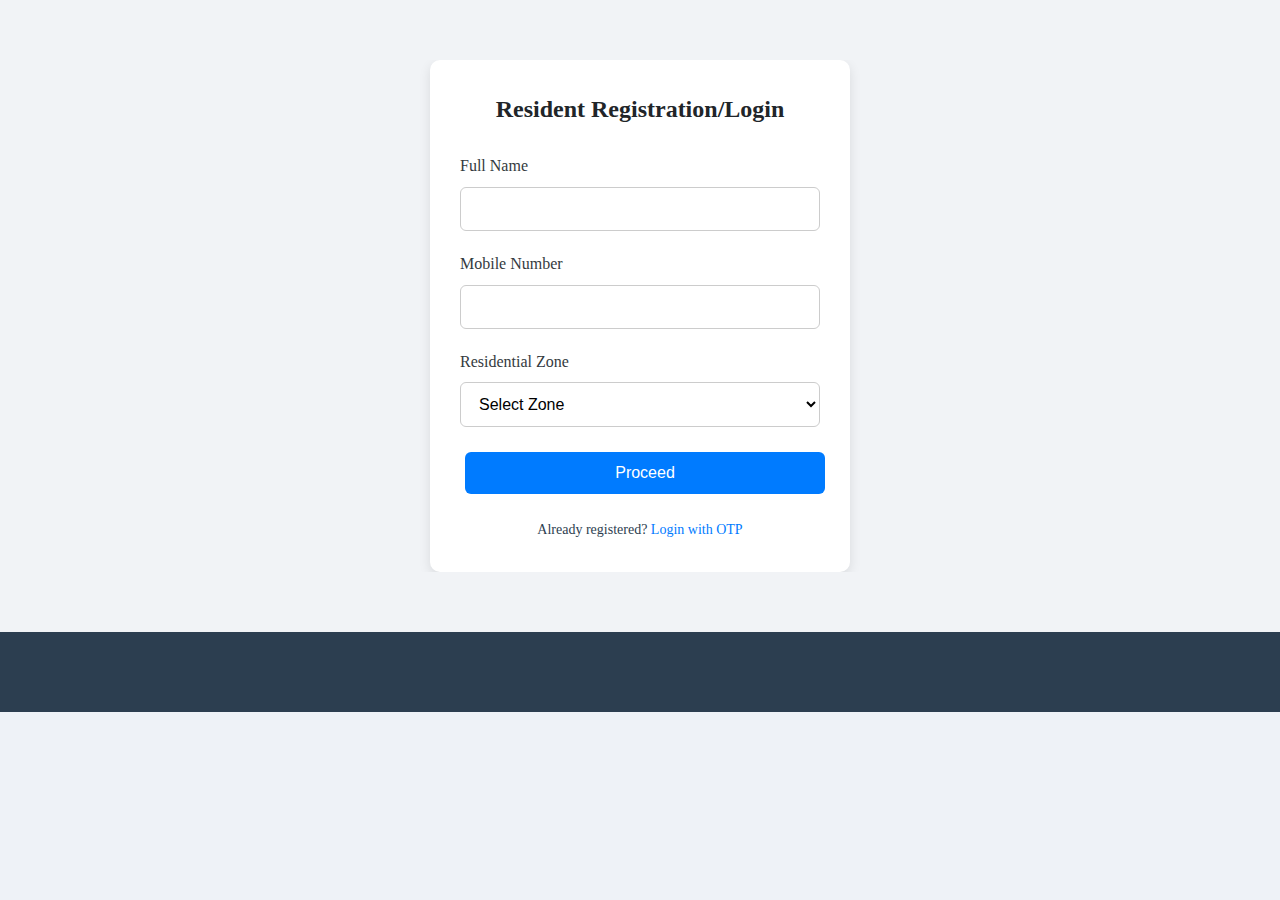
<file: login.html>
<!DOCTYPE html>
<html lang="en">
  <head>
    <meta charset="UTF-8" />
    <meta name="viewport" content="width=device-width, initial-scale=1.0" />
    <title>Login - Sunabeda.com</title>
    <link rel="stylesheet" href="styles.css" />
    <link
      rel="stylesheet"
      href="https://cdnjs.cloudflare.com/ajax/libs/font-awesome/6.4.0/css/all.min.css"
    />
  </head>
  <body>
    <header class="main-header">
    </header>

    <section class="auth-section">
      <div class="container">
        <div class="auth-form">
          <h2>Resident Registration/Login</h2>
          <form id="loginForm">
            <div class="form-group">
              <label for="name">Full Name</label>
              <input type="text" id="name" name="name" required />
            </div>
            <div class="form-group">
              <label for="mobile">Mobile Number</label>
              <input
                type="tel"
                id="mobile"
                name="mobile"
                pattern="[0-9]{10}"
                required
              />
            </div>
            <div class="form-group">
              <label for="zone">Residential Zone</label>
              <select id="zone" name="zone" required>
                <option value="">Select Zone</option>
                <option value="A">A Zone</option>
                <option value="B">B Zone</option>
                <option value="C">C Zone</option>
                <option value="D">D Zone</option>
                <option value="E">E Zone</option>
                <option value="F">F Zone</option>
              </select>
            </div>
            <div class="form-group">
              <button type="submit" class="btn">Proceed</button>
            </div>
            <div class="form-footer">
              <p>Already registered? <a href="#">Login with OTP</a></p>
            </div>
          </form>
        </div>
      </div>
    </section>

    <footer class="main-footer">
    </footer>

    <script src="scripts.js"></script>
  </body>
</html>
</file>
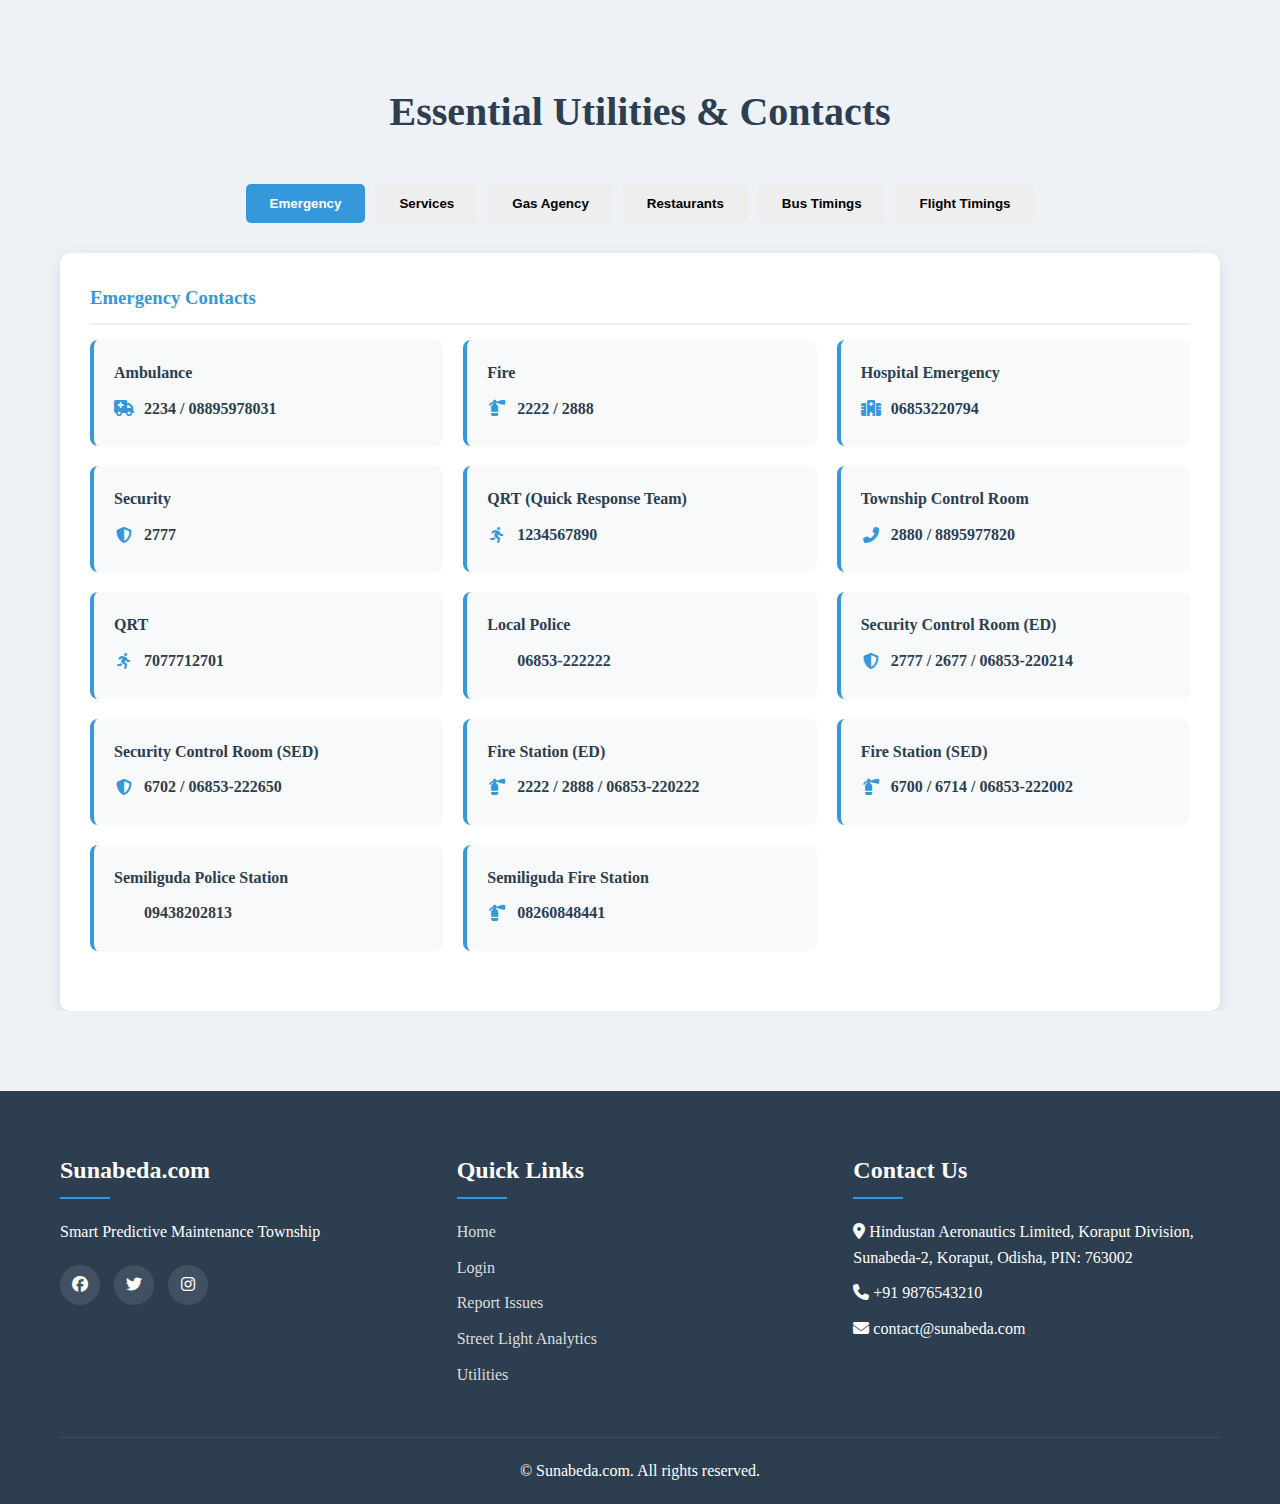
<file: utilities.html>
<!DOCTYPE html>
<html lang="en">
<head>
    <meta charset="UTF-8">
    <meta name="viewport" content="width=device-width, initial-scale=1.0">
    <title>Utilities - Sunabeda.com</title>
    <link rel="stylesheet" href="https://cdnjs.cloudflare.com/ajax/libs/font-awesome/6.4.0/css/all.min.css">
    <link rel="stylesheet" href="styles.css">
    <link rel="stylesheet" href="utilities.css">
</head>
<body>
    <!-- Utilities Section -->
    <section class="utilities-section">
        <div class="container">
            <h2>Essential Utilities & Contacts</h2>
            
            <div class="utilities-tabs">
                <button class="tab-btn active" data-tab="emergency">Emergency</button>
                <button class="tab-btn" data-tab="services">Services</button>
                <button class="tab-btn" data-tab="gas-agency">Gas Agency</button>
                <button class="tab-btn" data-tab="restaurants">Restaurants</button>
                <button class="tab-btn" data-tab="bus-timings">Bus Timings</button>
                <button class="tab-btn" data-tab="flight-timings">Flight Timings</button>
            </div>
            
            <!-- Emergency Tab -->
            <div class="tab-content active" id="emergency">
                <div class="contact-category">
                    <h3>Emergency Contacts</h3>
                    <div class="contact-list">
                        <div class="contact-card">
                            <h4>Ambulance</h4>
                            <p><i class="fas fa-ambulance"></i> <span class="phone">2234 / 08895978031</span></p>
                        </div>
                        <div class="contact-card">
                            <h4>Fire</h4>
                            <p><i class="fas fa-fire-extinguisher"></i> <span class="phone">2222 / 2888</span></p>
                        </div>
                        <div class="contact-card">
                            <h4>Hospital Emergency</h4>
                            <p><i class="fas fa-hospital"></i> <span class="phone">06853220794</span></p>
                        </div>
                        <div class="contact-card">
                            <h4>Security</h4>
                            <p><i class="fas fa-shield-alt"></i> <span class="phone">2777</span></p>
                        </div>
                        <div class="contact-card">
                            <h4>QRT (Quick Response Team)</h4>
                            <p><i class="fas fa-running"></i> <span class="phone">1234567890</span></p>
                        </div>
                        <div class="contact-card">
                            <h4>Township Control Room</h4>
                            <p><i class="fas fa-phone-alt"></i> <span class="phone">2880 / 8895977820</span></p>
                        </div>
                        <div class="contact-card">
                            <h4>QRT</h4>
                            <p><i class="fas fa-running"></i> <span class="phone">7077712701</span></p>
                        </div>
                        <div class="contact-card">
                            <h4>Local Police</h4>
                            <p><i class="fas fa-police-box"></i> <span class="phone">06853-222222</span></p>
                        </div>
                        <div class="contact-card">
                            <h4>Security Control Room (ED)</h4>
                            <p><i class="fas fa-shield-alt"></i> <span class="phone">2777 / 2677 / 06853-220214</span></p>
                        </div>
                        <div class="contact-card">
                            <h4>Security Control Room (SED)</h4>
                            <p><i class="fas fa-shield-alt"></i> <span class="phone">6702 / 06853-222650</span></p>
                        </div>
                        <div class="contact-card">
                            <h4>Fire Station (ED)</h4>
                            <p><i class="fas fa-fire-extinguisher"></i> <span class="phone">2222 / 2888 / 06853-220222</span></p>
                        </div>
                        <div class="contact-card">
                            <h4>Fire Station (SED)</h4>
                            <p><i class="fas fa-fire-extinguisher"></i> <span class="phone">6700 / 6714 / 06853-222002</span></p>
                        </div>
                        <div class="contact-card">
                            <h4>Semiliguda Police Station</h4>
                            <p><i class="fas fa-police-box"></i> <span class="phone">09438202813</span></p>
                        </div>
                        <div class="contact-card">
                            <h4>Semiliguda Fire Station</h4>
                            <p><i class="fas fa-fire-extinguisher"></i> <span class="phone">08260848441</span></p>
                        </div>
                    </div>
                </div>
            </div>
            
            <!-- Services Tab -->
            <div class="tab-content" id="services">
                <div class="contact-category">
                    <h3>Essential Services</h3>
                    <div class="contact-list">
                        <div class="contact-card">
                            <h4>Snake Helpline</h4>
                            <p><i class="fas fa-phone-alt"></i> <span class="phone">+918895909240</span></p>
                        </div>
                        <div class="contact-card">
                            <h4>AC Maintenance (Gopi)</h4>
                            <p><i class="fas fa-tools"></i> <span class="phone">+918249071026</span></p>
                        </div>
                        <div class="contact-card">
                            <h4>Electrician (Santosh)</h4>
                            <p><i class="fas fa-bolt"></i> <span class="phone">+918763716835</span></p>
                        </div>
                        <div class="contact-card">
                            <h4>Plumber (Ramesh)</h4>
                            <p><i class="fas fa-tools"></i> <span class="phone">+919437182345</span></p>
                        </div>
                        <div class="contact-card">
                            <h4>Carpenter (Mohan)</h4>
                            <p><i class="fas fa-hammer"></i> <span class="phone">+919876543210</span></p>
                        </div>
                    </div>
                </div>
            </div>
            
            <!-- Gas Agency Tab -->
            <div class="tab-content" id="gas-agency">
                <div class="contact-category">
                    <h3>Gas Agencies</h3>
                    <div class="contact-list">
                        <div class="contact-card">
                            <h4>HP Gas</h4>
                            <p><i class="fas fa-gas-pump"></i> <span class="phone">Contact office for details</span></p>
                            <p><i class="fas fa-map-marker-alt"></i> Near Main Market, Sunabeda</p>
                        </div>
                        <div class="contact-card">
                            <h4>Indane Gas (Suresh)</h4>
                            <p><i class="fas fa-gas-pump"></i> <span class="phone">+919438115758</span></p>
                            <p><i class="fas fa-map-marker-alt"></i> Sector 5, Sunabeda Township</p>
                        </div>
                        <div class="contact-card">
                            <h4>Bharat Gas</h4>
                            <p><i class="fas fa-gas-pump"></i> <span class="phone">+919876543210</span></p>
                            <p><i class="fas fa-map-marker-alt"></i> Near Bus Stand, Sunabeda</p>
                        </div>
                    </div>
                </div>
            </div>
            
            <!-- Restaurants Tab -->
            <div class="tab-content" id="restaurants">
                <div class="contact-category">
                    <h3>Restaurants & Food Services</h3>
                    <div class="contact-list">
                        <div class="contact-card">
                            <h4>CNC Restaurant</h4>
                            <p><i class="fas fa-utensils"></i> <span class="phone">+919692364893</span></p>
                            <p><i class="fas fa-clock"></i> 8:00 AM - 10:00 PM</p>
                        </div>
                        <div class="contact-card">
                            <h4>Sunabeda Food Plaza</h4>
                            <p><i class="fas fa-utensils"></i> <span class="phone">+919876543210</span></p>
                            <p><i class="fas fa-clock"></i> 7:00 AM - 11:00 PM</p>
                        </div>
                        <div class="contact-card">
                            <h4>HAL Canteen</h4>
                            <p><i class="fas fa-utensils"></i> <span class="phone">06853-220123</span></p>
                            <p><i class="fas fa-clock"></i> 9:00 AM - 5:00 PM (Mon-Sat)</p>
                        </div>
                        <div class="contact-card">
                            <h4>Pizza Corner</h4>
                            <p><i class="fas fa-pizza-slice"></i> <span class="phone">+919876543210</span></p>
                            <p><i class="fas fa-clock"></i> 11:00 AM - 10:00 PM</p>
                        </div>
                    </div>
                </div>
            </div>
            
            <!-- Bus Timings Tab -->
            <div class="tab-content" id="bus-timings">
                <div class="contact-category">
                    <h3>Bus Timings</h3>
                    <div class="timing-list">
                        <div class="timing-card">
                            <h4>Sunabeda - Visakhapatnam</h4>
                            <p><i class="fas fa-bus"></i> 09:00 AM</p>
                            <p><i class="fas fa-bus"></i> 10:00 AM</p>
                            <p><i class="fas fa-bus"></i> 01:00 PM</p>
                            <p><i class="fas fa-bus"></i> 06:00 PM</p>
                        </div>
                        <div class="timing-card">
                            <h4>Sunabeda - Bhubaneswar</h4>
                            <p><i class="fas fa-bus"></i> 07:00 AM</p>
                            <p><i class="fas fa-bus"></i> 02:00 PM</p>
                            <p><i class="fas fa-bus"></i> 08:00 PM</p>
                        </div>
                        <div class="timing-card">
                            <h4>Sunabeda - Jeypore</h4>
                            <p><i class="fas fa-bus"></i> Every 30 minutes</p>
                            <p><i class="fas fa-clock"></i> 6:00 AM - 9:00 PM</p>
                        </div>
                        <div class="timing-card">
                            <h4>Sunabeda - Koraput</h4>
                            <p><i class="fas fa-bus"></i> Every 15 minutes</p>
                            <p><i class="fas fa-clock"></i> 5:30 AM - 10:00 PM</p>
                        </div>
                    </div>
                </div>
            </div>
            
            <!-- Flight Timings Tab -->
            <div class="tab-content" id="flight-timings">
                <div class="contact-category">
                    <h3>Flight Timings</h3>
                    <div class="timing-list">
                        <div class="timing-card">
                            <h4>Jeypore - Visakhapatnam</h4>
                            <p><i class="fas fa-plane"></i> 12:50 PM (Daily)</p>
                            <p><i class="fas fa-info-circle"></i> Alliance Air</p>
                        </div>
                        <div class="timing-card">
                            <h4>Jeypore - Bhubaneswar</h4>
                            <p><i class="fas fa-plane"></i> 08:55 AM (Daily)</p>
                            <p><i class="fas fa-plane"></i> 03:15 PM (Daily)</p>
                            <p><i class="fas fa-info-circle"></i> IndiGo</p>
                        </div>
                        <div class="timing-card">
                            <h4>Visakhapatnam - Delhi</h4>
                            <p><i class="fas fa-plane"></i> 06:30 AM (Daily)</p>
                            <p><i class="fas fa-plane"></i> 04:45 PM (Daily)</p>
                            <p><i class="fas fa-info-circle"></i> Air India</p>
                        </div>
                        <div class="timing-card">
                            <h4>Bhubaneswar - Mumbai</h4>
                            <p><i class="fas fa-plane"></i> 09:15 AM (Daily)</p>
                            <p><i class="fas fa-plane"></i> 07:30 PM (Daily)</p>
                            <p><i class="fas fa-info-circle"></i> Vistara</p>
                        </div>
                    </div>
                </div>
            </div>
        </div>
    </section>

    <!-- Footer -->
    <footer class="main-footer">
        <div class="container">
            <div class="footer-grid">
                <div class="footer-col">
                    <h3>Sunabeda.com</h3>
                    <p>Smart Predictive Maintenance Township</p>
                    <div class="social-icons">
                        <a href="#"><i class="fab fa-facebook"></i></a>
                        <a href="#"><i class="fab fa-twitter"></i></a>
                        <a href="#"><i class="fab fa-instagram"></i></a>
                    </div>
                </div>
                <div class="footer-col">
                    <h3>Quick Links</h3>
                    <ul>
                        <li><a href="index.html">Home</a></li>
                        <li><a href="login.html">Login</a></li>
                        <li><a href="issues.html">Report Issues</a></li>
                        <li><a href="streetlight.html">Street Light Analytics</a></li>
                        <li><a href="utilities.html">Utilities</a></li>
                    </ul>
                </div>
                <div class="footer-col">
                    <h3>Contact Us</h3>
                    <p><i class="fas fa-map-marker-alt"></i> Hindustan Aeronautics Limited, Koraput Division, Sunabeda-2, Koraput, Odisha, PIN: 763002</p>
                    <p><i class="fas fa-phone"></i> +91 9876543210</p>
                    <p><i class="fas fa-envelope"></i> contact@sunabeda.com</p>
                </div>
            </div>
            <div class="copyright">
                <p>&copy; <span id="current-year"></span> Sunabeda.com. All rights reserved.</p>
            </div>
        </div>
    </footer>

    <script src="utilities.js"></script>
</body>
</html>
</file>
<file: styles.css>
/* Global Styles */
:root {
    --primary-color: #3498db;
    --secondary-color: #2ecc71;
    --dark-color: #2c3e50;
    --light-color: #ecf0f1;
    --danger-color: #e74c3c;
    --warning-color: #f39c12;
    --success-color: #27ae60;
    --box-shadow: 0 5px 15px rgba(0, 0, 0, 0.1);
}

* {
    margin: 0;
    padding: 0;
    box-sizing: border-box;
}

body {
    font-family: 'Segoe UI', Tahoma, Geneva, Verdana, sans-serif;
    line-height: 1.6;
    color: #333;
   background-color: #f9f9f9;
}

a {
    text-decoration: none;
    color: var(--dark-color);
}

ul {
    list-style: none;
}

.container {
    max-width: 1200px;
    margin: auto;
    padding: 0 20px;
    overflow: hidden;
}

.btn {
    display: inline-block;
    background: var(--primary-color);
    color: #fff;
    padding: 10px 20px;
    border: none;
    border-radius: 5px;
    cursor: pointer;
    font-size: 16px;
    margin: 5px;
    transition: all 0.3s ease;
}

.btn:hover {
    background: #2980b9;
    transform: translateY(-3px);
    box-shadow: var(--box-shadow);
    
}

.btn-outline {
    background: transparent;
    border: 1px solid #fff;
    color: #fff;
    
}

.btn-outline:hover {
    background: #fff;
    color: var(--primary-color);
}

/* Header */
.main-header {
    background: #fff;
    box-shadow: var(--box-shadow);
    position: sticky;
    top: 0;
    z-index: 100;
}

.main-header .container {
    display: flex;
    justify-content: space-between;
    align-items: center;
    padding: 20px 0;
}

.logo h1 {
    color: var(--primary-color);
    font-size: 28px;
}

.logo p {
    color: #777;
    font-size: 14px;
}

.main-nav ul {
    display: flex;
}

.main-nav ul li {
    margin-left: 20px;
}

.main-nav ul li a {
    font-weight: 500;
    transition: color 0.3s;
}

.main-nav ul li a:hover {
    color: var(--primary-color);
}

.main-nav ul li a.active {
    color: var(--primary-color);
    font-weight: 600;
}

.mobile-menu {
    display: none;
    font-size: 24px;
    cursor: pointer;
}

/* Hero Section */
 .hero {
            background: linear-gradient(rgba(0, 0, 0, 0.7), rgba(0, 0, 0, 0.7)), url('https://images.news18.com/ibnlive/uploads/2023/11/hindustan-aeronautics-limited-2023-11-841f4fa2cc24bc8bd49d78dd3b807fda.jpg') no-repeat center center/cover;
            height: 80vh;
            color: #fff;
            display: flex;
            align-items: center;
            text-align: center;
        }

        .hero-content h2 {
            font-size: 3rem;
            margin-bottom: 20px;
        }

        .hero-content p {
            font-size: 1.2rem;
            margin-bottom: 30px;
        }

        .hero-buttons {
            margin-top: 20px;
        }

/* About Section */
.about {
    padding: 80px 0;
    background: #fff;
}

.about h2 {
    text-align: center;
    margin-bottom: 50px;
    font-size: 2.5rem;
    color: var(--dark-color);
}

.about-grid {
    display: grid;
    grid-template-columns: repeat(auto-fit, minmax(250px, 1fr));
    gap: 30px;
}

.about-card {
    text-align: center;
    padding: 30px 20px;
    border-radius: 10px;
    box-shadow: var(--box-shadow);
    transition: transform 0.3s ease;
}

.about-card:hover {
    transform: translateY(-10px);
}

.about-card i {
    font-size: 3rem;
    color: var(--primary-color);
    margin-bottom: 20px;
}

.about-card h3 {
    margin-bottom: 15px;
    color: var(--dark-color);
}

/* Stats Section */
.stats {
    padding: 80px 0;
    background: linear-gradient(rgba(52, 152, 219, 0.9), rgba(46, 204, 113, 0.9)), url('../images/pattern-bg.jpg') no-repeat center center/cover;
    color: #fff;
    text-align: center;
}

.stats h2 {
    margin-bottom: 50px;
    font-size: 2.5rem;
}

.stats-grid {
    display: grid;
    grid-template-columns: repeat(auto-fit, minmax(200px, 1fr));
    gap: 30px;
}

.stat-card {
    padding: 30px;
    background: rgba(255, 255, 255, 0.1);
    border-radius: 10px;
    backdrop-filter: blur(5px);
}

.stat-card h3 {
    font-size: 3rem;
    margin-bottom: 10px;
}
/* Global Styling */
body {
    font-family: var(--font-family);
    background-color: #eef2f7;
    color: var(--dark-color);
    line-height: 1.6;
}

/* Predictive Maintenance Form */
.predictive-maintenance {
    background: #fff;
    padding: 30px;
    border-radius: var(--border-radius);
    box-shadow: var(--box-shadow);
    margin-bottom: 40px;
    transition: 0.3s ease-in-out;
}
.predictive-maintenance:hover {
    transform: translateY(-2px);
}

.predictive-maintenance h3 {
    margin-bottom: 20px;
    color: var(--primary-color);
    font-size: 1.5rem;
    border-bottom: 2px solid var(--primary-color);
    padding-bottom: 5px;
}

.form-row {
    display: flex;
    flex-wrap: wrap;
    gap: 20px;
    margin-bottom: 20px;
}
.form-row .form-group {
    flex: 1;
    min-width: 200px;
}

.prediction-result {
    margin-top: 20px;
    padding: 15px 20px;
    background: var(--light-color);
    border-radius: 5px;
    border-left: 5px solid var(--primary-color);
    font-size: 16px;
}
.prediction-result h4 {
    margin-bottom: 10px;
}
#predictionOutput {
    font-weight: bold;
    color: var(--dark-color);
}

/* Issues Form */
#issueForm {
    background: #fff;
    padding: 30px;
    border-radius: var(--border-radius);
    box-shadow: var(--box-shadow);
    margin-bottom: 40px;
}
#issueForm .form-group {
    margin-bottom: 20px;
}
#issueForm label {
    display: block;
    margin-bottom: 8px;
    font-weight: 600;
    color: var(--secondary-color);
}
#issueForm input[type="text"],
#issueForm input[type="file"],
#issueForm select,
#issueForm textarea {
    width: 100%;
    padding: 12px 15px;
    border: 1px solid #ced4da;
    border-radius: 6px;
    font-size: 16px;
    transition: 0.2s;
}
#issueForm input:focus,
#issueForm textarea:focus,
#issueForm select:focus {
    border-color: var(--primary-color);
    outline: none;
    box-shadow: 0 0 0 0.1rem rgba(0, 123, 255, 0.25);
}
#issueForm textarea {
    min-height: 120px;
}

/* Issues List */
.issues-list {
    display: grid;
    grid-template-columns: repeat(auto-fill, minmax(300px, 1fr));
    gap: 20px;
}
.issue-card {
    background: #fff;
    padding: 20px;
    border-radius: var(--border-radius);
    box-shadow: var(--box-shadow);
    transition: 0.3s ease-in-out;
}
.issue-card:hover {
    transform: translateY(-4px);
}
.issue-header {
    display: flex;
    justify-content: space-between;
    margin-bottom: 10px;
}
.issue-type {
    font-weight: 600;
    color: var(--primary-color);
}
.issue-status {
    padding: 4px 12px;
    border-radius: 20px;
    font-size: 12px;
    font-weight: 600;
    text-transform: capitalize;
}
.issue-status.pending {
    background: var(--warning-color);
    color: #212529;
}
.issue-status.in-progress {
    background: #bee5eb;
    color: #0c5460;
}
.issue-status.resolved {
    background: var(--success-color);
    color: #fff;
}
.issue-location {
    font-weight: 500;
    margin-bottom: 8px;
}
.issue-desc {
    color: #666;
    margin-bottom: 8px;
    font-size: 14px;
}
.issue-date {
    font-size: 12px;
    color: #999;
}

.auth-section {
    padding: 60px 20px;
    background-color: #f1f3f6;
}

.auth-form {
    max-width: 420px;
    margin: 0 auto; 
    background-color: #ffffff;
    padding: 30px;
    border-radius: 10px;
    box-shadow: 0 4px 12px rgba(0, 0, 0, 0.1);
}

/* Form Heading */
.auth-form h2 {
    text-align: center;
    margin-bottom: 25px;
    font-size: 1.5rem;
    font-weight: 600;
    color: #212529;
}

/* Form Fields */
.auth-form .form-group {
    margin-bottom: 20px;
}

.auth-form label {
    display: block;
    margin-bottom: 8px;
    font-weight: 500;
    color: #343a40;
}

.auth-form input[type="text"],
.auth-form input[type="tel"],
.auth-form select {
    width: 100%;
    padding: 12px 14px;
    font-size: 16px;
    border: 1px solid #ccc;
    border-radius: 6px;
    background-color: #fff;
    transition: border 0.3s ease;
}

.auth-form input:focus,
.auth-form select:focus {
    border-color: #007bff;
    outline: none;
}

/* Submit Button */
.auth-form .btn {
    width: 100%;
    padding: 12px;
    background-color: #007bff;
    color: #fff;
    font-size: 16px;
    border: none;
    border-radius: 6px;
    cursor: pointer;
    transition: background-color 0.3s ease;
}

.auth-form .btn:hover {
    background-color: #0056b3;
}

.auth-form .form-footer {
    text-align: center;
    margin-top: 15px;
    font-size: 14px;
}

.auth-form .form-footer a {
    color: #007bff;
    text-decoration: none;
}

.auth-form .form-footer a:hover {
    text-decoration: underline;
}

/* Footer */
.main-footer {
    background: var(--dark-color);
    color: #fff;
    padding: 60px 0 20px;
}

.footer-grid {
    display: grid;
    grid-template-columns: repeat(auto-fit, minmax(250px, 1fr));
    gap: 30px;
    margin-bottom: 40px;
}

.footer-col h3 {
    font-size: 1.5rem;
    margin-bottom: 20px;
    position: relative;
    padding-bottom: 10px;
}

.footer-col h3::after {
    content: '';
    position: absolute;
    left: 0;
    bottom: 0;
    width: 50px;
    height: 2px;
    background: var(--primary-color);
}

.footer-col p, .footer-col ul li {
    margin-bottom: 10px;
}

.footer-col ul li a {
    color: #ddd;
    transition: color 0.3s;
}

.footer-col ul li a:hover {
    color: var(--primary-color);
}

.social-icons {
    margin-top: 20px;
}

.social-icons a {
    display: inline-block;
    width: 40px;
    height: 40px;
    background: rgba(255, 255, 255, 0.1);
    color: #fff;
    border-radius: 50%;
    text-align: center;
    line-height: 40px;
    margin-right: 10px;
    transition: all 0.3s;
}

.social-icons a:hover {
    background: var(--primary-color);
    transform: translateY(-5px);
}

.copyright {
    text-align: center;
    padding-top: 20px;
    border-top: 1px solid rgba(255, 255, 255, 0.1);
}

/* Responsive Design */
@media (max-width: 768px) {
    .main-nav {
        display: none;
    }

    .mobile-menu {
        display: block;
    }

    .hero-content h2 {
        font-size: 2rem;
    }

    .hero-content p {
        font-size: 1rem;
    }

    .about-card {
        padding: 20px 15px;
    }
}
</file>
<file: utilities.css>
/* utilities.css */
.utilities-section {
    padding: 80px 0;
}

.utilities-section h2 {
    text-align: center;
    margin-bottom: 40px;
    color: var(--dark-color);
    font-size: 2.5rem;
}

.utilities-tabs {
    display: flex;
    justify-content: center;
    margin-bottom: 30px;
    flex-wrap: wrap;
    gap: 10px;
}

.tab-btn {
    padding: 12px 24px;
    background: #eee;
    border: none;
    border-radius: 5px;
    cursor: pointer;
    transition: all 0.3s;
    font-weight: 600;
}

.tab-btn.active {
    background: var(--primary-color);
    color: #fff;
}

.tab-content {
    display: none;
    background: #fff;
    padding: 30px;
    border-radius: 10px;
    box-shadow: var(--box-shadow);
}

.tab-content.active {
    display: block;
}

.contact-category {
    margin-bottom: 30px;
}

.contact-category h3 {
    margin-bottom: 15px;
    color: var(--primary-color);
    border-bottom: 2px solid #eee;
    padding-bottom: 10px;
}

.contact-list {
    display: grid;
    grid-template-columns: repeat(auto-fill, minmax(300px, 1fr));
    gap: 20px;
}

.contact-card {
    background: #f8f9fa;
    padding: 20px;
    border-radius: 8px;
    border-left: 4px solid var(--primary-color);
    transition: transform 0.3s;
}

.contact-card:hover {
    transform: translateY(-5px);
}

.contact-card h4 {
    margin-bottom: 10px;
    color: var(--dark-color);
}

.contact-card p {
    margin-bottom: 5px;
    display: flex;
    align-items: center;
}

.contact-card i {
    margin-right: 10px;
    color: var(--primary-color);
    width: 20px;
    text-align: center;
}

.contact-card .phone {
    font-weight: 600;
    color: var(--dark-color);
    cursor: pointer;
}

.contact-card .phone:hover {
    color: var(--primary-color);
}

.timing-list {
    display: grid;
    grid-template-columns: repeat(auto-fill, minmax(200px, 1fr));
    gap: 15px;
}

.timing-card {
    background: #f8f9fa;
    padding: 15px;
    border-radius: 8px;
    text-align: center;
}

.timing-card h4 {
    margin-bottom: 10px;
    color: var(--dark-color);
}

.timing-card p {
    font-weight: 600;
    color: var(--primary-color);
}

@media (max-width: 768px) {
    .utilities-tabs {
        flex-direction: column;
    }
    
    .tab-btn {
        width: 100%;
    }
    
    .contact-list {
        grid-template-columns: 1fr;
    }
}
</file>
